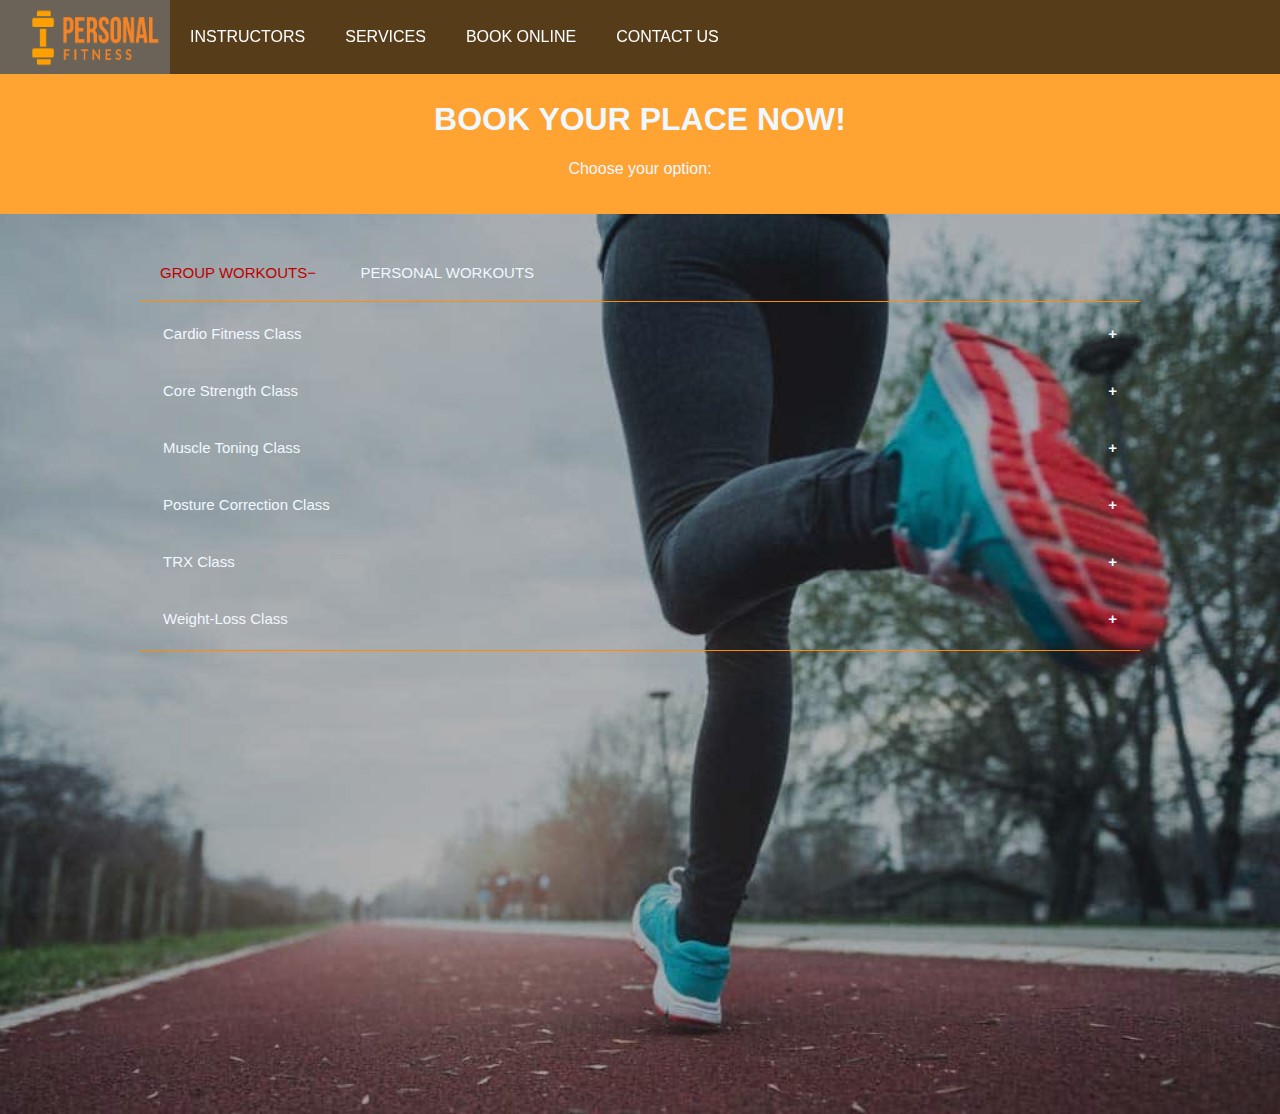
<file: FITNESS_WEBSITE/bookOnline.html>
<!DOCTYPE html>
<html lang="en" dir="ltr">
    <head>
        <link rel="stylesheet" href="style2.css" type="text/css">
        <script src="functions.js" async></script>
        <link rel="prefetch" href="images/logo.png">
        <link rel="prefetch" href="images/logo2.png">
        <link rel="prefetch" href="images/running2.jpg">
        <meta charset="utf-8">
        <title>BOOK ONLINE</title>

    </head>
    <body>
        <!--NAVIGATION BAR-->
        <nav>
            <div class="navBar" id="navBar">
                <a href="index.html"><img src = "images/logo.png" alt = "Logo" width ="170" height="70" class ="logo" id="logo"></a>
                <a href="instructors.html">INSTRUCTORS</a>
                <a href="services.html">SERVICES</a>
                <a href="bookOnline.html">BOOK ONLINE</a>
                <a href="contact.html">CONTACT US</a>
                <a href="javascript:void(0);" style="font-size:14px;" class="menu" onclick="myFunction()" >&#9776;</a>
            </div>
        </nav>
        <div class="background-booking">
            <h1>BOOK YOUR PLACE NOW!</h1>
            <p>Choose your option:</p>
        </div>
        <div class="container-background">
            <div class="container-booking">
                <div class="tab-booking">
                    <button class="tablink" onclick="openTab(event, 'Group')" id="default">GROUP WORKOUTS</button>
                    <button class="tablink" onclick="openTab(event, 'Personal')">PERSONAL WORKOUTS</button>
                </div>
                <div id="Group" class="tab-content">
                    <button class="collapse">Cardio Fitness Class</button>
                    <div class="content">
                        <p>60 min. full-body workout class. Consists of rigorous interval training sequence with high-intensity exercises. It builds cardiovascular fitness while also improving muscular strength and endurance. Suited for all levels and will get you to reach your fitness goals!</p>
                        <button class="booknow" onclick="location.href='booknow.html'">Book now</button>
                    </div>
                    <button class="collapse">Core Strength Class</button> 
                    <div class="content">
                        <p>45 min. class that revolves around core strength and building up the body parts that we all want to show off. It will focus on toning, firming and shaping these areas using conventional and non-conventional.</p>
                        <button class="booknow" onclick="location.href='booknow.html'">Book now</button>
                    </div>
                    <button class="collapse">Muscle Toning Class</button>
                    <div class="content">
                        <p>30 min. high-energy, total-body conditioning class that focuses on every muscle group with the intent of improving your cardiovascular strength and endurance. This workout is a calorie-buster that will provide impressive results by increasing strength and muscle tone.</p>
                        <button class="booknow" onclick="location.href='booknow.html'">Book now</button>
                    </div>
                    <button class="collapse">Posture Correction Class</button>
                    <div class="content">
                        <p>60 min. posture class that focuses on specific muscles involved in a person's posture. We will perform different exercises that help strengthen these muscles and prevent bad posture or rehabilitate someone with bad posture.</p>                        
                        <button class="booknow" onclick="location.href='booknow.html'">Book now</button>
                    </div>
                    <button class="collapse">TRX Class</button>
                    <div class="content">
                        <p>45min. TRX full body resistance style class, using your own bodyweight and TRX suspension straps. TRX suspension training develops strength, balance, flexibility and core muscles all at the same time. Focus on giving a full body workout no matter what level of fitness you have.</p>               
                        <button class="booknow" onclick="location.href='booknow.html'">Book now</button>
                    </div>
                    <button class="collapse">Weight-Loss Class</button>
                    <div class="content">
                        <p>60 min. class. There is no catch! Just a weight loss class that allows you to keep slim and healthy without changing your diet. Losing weight has never been easier.</p>   
                        <button class="booknow" onclick="location.href='booknow.html'">Book now</button>
                    </div>
                </div>

                <div id="Personal" class="tab-content">
                    <button class="collapse">Cardio Fitness Workout</button>
                    <div class="content">
                        <p>60 min. full-body personal workout. Consists of rigorous interval training sequence with high-intensity exercises. It builds cardiovascular fitness while also improving muscular strength and endurance. Suited for all levels and will get you to reach your fitness goals!</p>
                        <button class="booknow" onclick="location.href='booknow.html'">Book now</button>
                    </div>
                    <button class="collapse">Core Strength Workout</button> 
                    <div class="content">
                        <p>45 min. personal workout that revolves around core strength and building up the body parts that we all want to show off. It will focus on toning, firming and shaping these areas using conventional and non-conventional.</p>
                        <button class="booknow" onclick="location.href='booknow.html'">Book now</button>
                    </div>
                    <button class="collapse">Muscle Toning Workout</button>
                    <div class="content">
                        <p>30 min. high-energy, total-body conditioning personal workout that focuses on every muscle group with the intent of improving your cardiovascular strength and endurance. This workout is a calorie-buster that will provide impressive results by increasing strength and muscle tone.</p>
                        <button class="booknow" onclick="location.href='booknow.html'">Book now</button>
                    </div>
                    <button class="collapse">Posture Correction Workout</button>
                    <div class="content">
                        <p>60 min. posture personal workout that focuses on specific muscles involved in a person's posture. We will perform different exercises that help strengthen these muscles and prevent bad posture or rehabilitate someone with bad posture.</p>
                        <button class="booknow" onclick="location.href='booknow.html'">Book now</button>
                    </div>
                    <button class="collapse">TRX Workout</button>
                    <div class="content">
                        <p>45min. TRX full body resistance style personal workout, using your own bodyweight and TRX suspension straps. TRX suspension training develops strength, balance, flexibility and core muscles all at the same time. Focus on giving a full body workout no matter what level of fitness you have.</p>
                        <button class="booknow" onclick="location.href='booknow.html'">Book now</button>
                    </div>
                    <button class="collapse">Weight-Loss Workout</button>
                    <div class="content">
                        <p>60 min. class. There is no catch! Just a weight loss personal workout that allows you to keep slim and healthy without changing your diet. Losing weight has never been easier.</p>
                        <button class="booknow" onclick="location.href='booknow.html'">Book now</button>
                    </div>
                </div>  
            </div>
        </div>
         
        <script>
            function openTab(evt, workout) {
                var i, tabcontent, tablinks;
                tabcontent = document.getElementsByClassName("tab-content");
                for (i = 0; i < tabcontent.length; i++) {
                    tabcontent[i].style.display = "none";
                }
                tablink = document.getElementsByClassName("tablink");
                for (i = 0; i < tablink.length; i++) {
                    tablink[i].className = tablink[i].className.replace(" active", "");
                }
                document.getElementById(workout).style.display = "block";
                evt.currentTarget.className += " active";
            }

            // Get the element with id="defaultOpen" and click on it
            document.getElementById("default").click();
    
    
            var coll = document.getElementsByClassName("collapse");
            var i;

            for (i = 0; i < coll.length; i++) {
                coll[i].addEventListener("click", function() {
                    this.classList.toggle("active");
                    var content = this.nextElementSibling;  
                    if (content.style.maxHeight){
                        content.style.maxHeight = null;
                    } else {
                        content.style.maxHeight = content.scrollHeight + "px";
                    } 
                });
            }
        </script>
    </body>
</html>
</file>
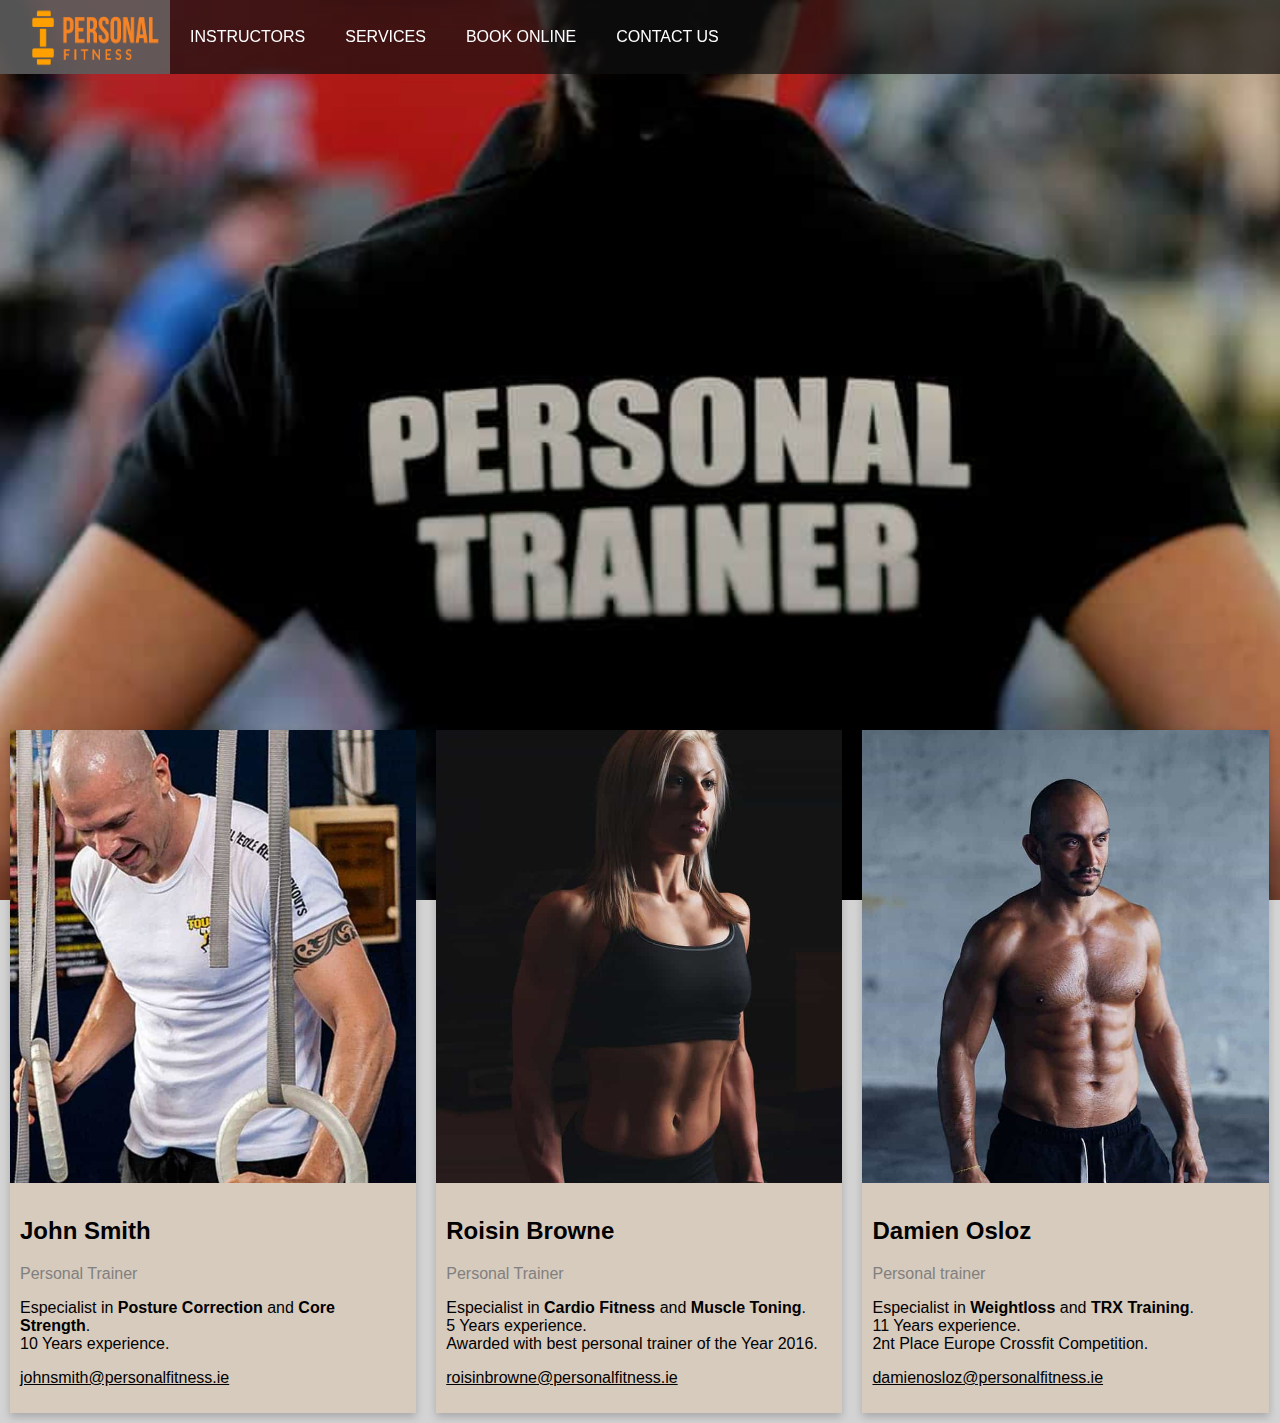
<file: FITNESS_WEBSITE/instructors.html>
<!DOCTYPE html>
<html lang="en" dir="ltr">
    <head>
        <link rel="stylesheet" href="style2.css" type="text/css">
        <link href="https://fonts.googleapis.com/css?family=Do+Hyeon" rel="stylesheet">
        <script src="functions.js" async></script>
        <link rel="prefetch" href="images/logo.png">
        <link rel="prefetch" href="images/logo2.png">
        <link rel="prefetch" href="images/instructors/instructor1.jpg">
        <link rel="prefetch" href="images/instructors/instructor2.jpg">
        <link rel="prefetch" href="images/instructors/instructor2.2.jpg">
        <link rel="prefetch" href="images/instructors/instructor3.jpg">
        <link rel="prefetch" href="images/instructors/instructor3.2.jpg">
        <meta charset="utf-8">
        <title>INSTRUCTORS</title>
    </head>
    <body>
        <div class="container-instructors">
            <div class="column-instructors">
                <div class="info">
                    <img src="images/instructors/instructor2.2.jpg" alt="John" style="width:100%" id="instructor1">
                    <div class="info2">
                        <h2>John Smith</h2>
                        <p class="title">Personal Trainer</p>
                        <p>Especialist in <strong>Posture Correction</strong> and <strong>Core Strength</strong>.<br>10 Years experience.</p>
                        <p><a href="mailto:johnsmith@personalfitness.ie?Subject=PersonalFitness">johnsmith@personalfitness.ie</a></p>
                    </div>
                </div>
            </div>
            <div class="column-instructors">
                <div class="info">
                    <img src="images/instructors/instructor1.jpg" alt="Roisin" style="width:100%">
                    <div class="info2">
                        <h2>Roisin Browne</h2>
                        <p class="title">Personal Trainer</p>
                        <p>Especialist in <strong>Cardio Fitness</strong> and <strong>Muscle Toning</strong>.<br>5 Years experience.<br>Awarded with best personal trainer of the Year 2016.</p>
                        <p><a href="mailto:roisinbrowne@personalfitness.ie?Subject=PersonalFitness">roisinbrowne@personalfitness.ie</a></p>
                    </div>
                </div>
            </div>
            <div class="column-instructors">
                <div class="info">
                    <img src="images/instructors/instructor3.jpg" alt="Damien" style="width:100%" id="instructor2">
                    <div class="info2">
                        <h2>Damien Osloz</h2>
                        <p class="title">Personal trainer</p>
                        <p>Especialist in <strong>Weightloss</strong> and <strong>TRX Training</strong>.<br>11 Years experience.<br>2nt Place Europe Crossfit Competition.</p>
                        <p><a href="mailto:damienosloz@personalfitness.ie?Subject=PersonalFitness">damienosloz@personalfitness.ie</a></p>
                    </div>
                </div>
            </div>
        </div>
        
        <!--NAVIGATION BAR-->
        <nav>
            <div class="navBar" id="navBar">
                <a href="index.html"><img src = "images/logo.png" alt = "Logo" width ="170" height="70" class ="logo" id="logo"></a>
                <a href="instructors.html">INSTRUCTORS</a>
                <a href="services.html">SERVICES</a>
                <a href="bookOnline.html">BOOK ONLINE</a>
                <a href="contact.html">CONTACT US</a>
                <a href="javascript:void(0);" style="font-size:14px;" class="menu" onclick="myFunction()" >&#9776;</a>
            </div>
        </nav>
    </body>
</html>
</file>
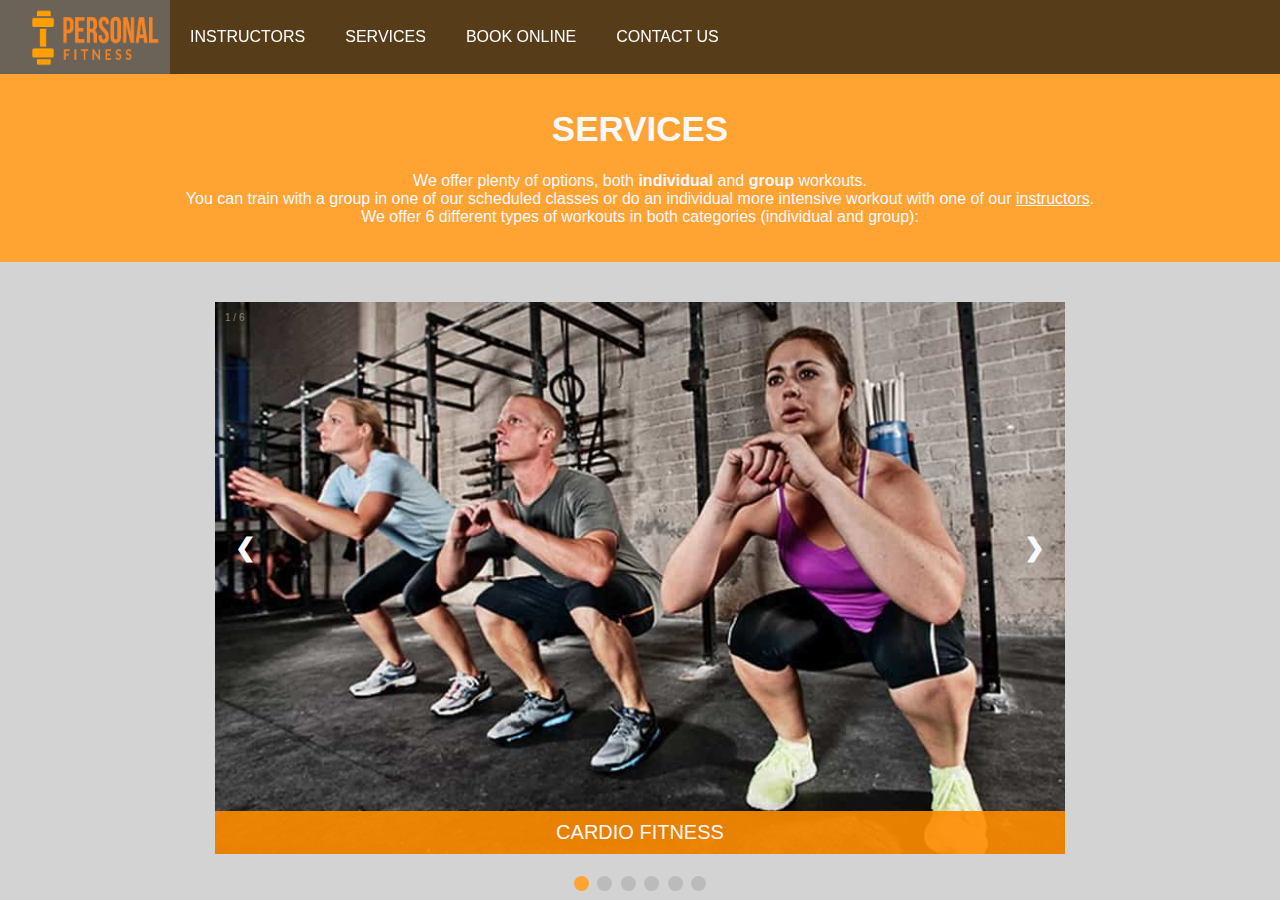
<file: FITNESS_WEBSITE/services.html>
<!DOCTYPE html>
<html lang="en" dir="ltr">
    <head>
        <link rel="stylesheet" href="style2.css" type="text/css">
        <script src="functions.js" async></script>
        <meta charset="utf-8">
        <link rel="prefetch" href="images/logo.png">
        <link rel="prefetch" href="images/logo2.png">
        <link rel="prefetch" href="images/services/cardio.jpg">
        <link rel="prefetch" href="images/services/core.jpg">
        <link rel="prefetch" href="images/services/muscle.jpg">
        <link rel="prefetch" href="images/services/posture.jpg">
        <link rel="prefetch" href="images/services/trx.jpg">
        <link rel="prefetch" href="images/services/weight.jpg">
        <title id="title">SERVICES</title>
    </head>
    <body>
        <nav>
            <div class="navBar" id="navBar">
                <a href="index.html"><img src = "images/logo.png" alt = "Logo" width ="170" height="70" class ="logo" id="logo"></a>
                <a href="instructors.html">INSTRUCTORS</a>
                <a href="services.html">SERVICES</a>
                <a href="bookOnline.html">BOOK ONLINE</a>
                <a href="contact.html">CONTACT US</a>
                <a href="javascript:void(0);" style="font-size:14px;" class="menu" onclick="myFunction()" >&#9776;</a>
            </div>
        </nav>
        
        <section class="container-info-services">
            <div class="info-services">
                <h1 style="font-size: 35px">SERVICES</h1>
                <p>We offer plenty of options, both <strong>individual</strong> and <strong>group</strong> workouts.<br> You can train with a group in one of our scheduled classes or do an individual more intensive workout with one of our <a href="instructors.html">instructors</a>. <br>We offer 6 different types of workouts in both categories (individual and group):</p>
            </div>
        </section>
             
        <div class="slideshow-container">
            
            <div class="mySlides fade">
                <div class="numbertext">1 / 6</div>
                <img src="images/services/cardio.jpg" style="width:100%" alt="Cardio-Fitness">
                <div class="text">CARDIO FITNESS</div>
            </div>
            <div class="mySlides fade">
                <div class="numbertext">2 / 6</div>
                <img src="images/services/core.jpg" style="width:100%" alt="Core-Strength">
                <div class="text">CORE STRENGTH</div>
            </div>
            <div class="mySlides fade">
                <div class="numbertext">3 / 6</div>
                <img src="images/services/muscle.jpg"   style="width:100%" alt="Muscle-Toning">
                <div class="text">MUSCLE TONING</div>
            </div>
            <div class="mySlides fade">
                <div class="numbertext">4 / 6</div>
                <img src="images/services/posture.jpg"   style="width:100%" alt="Posture-Correction">
                <div class="text">POSTURE CORRECTION</div>
            </div>
            <div class="mySlides fade">
                <div class="numbertext">5 / 6</div>
                <img src="images/services/trx.jpg"   style="width:100%" alt="TRX-Workout">
                <div class="text">TRX WORKOUT</div>
            </div>
            <div class="mySlides fade">
                <div class="numbertext">6 / 6</div>
                <img src="images/services/weight.jpg"   style="width:100%" alt="Weight-Loss">
                <div class="text">WEIGHT-LOSS</div>
            </div>

            <a class="prev" onclick="plusSlides(-1)">&#10094;</a>
            <a class="next" onclick="plusSlides(1)">&#10095;</a>

        </div>
        <br>
        

        <div style="text-align:center">
            <span class="dot" onclick="currentSlide(1)"></span> 
            <span class="dot" onclick="currentSlide(2)"></span> 
            <span class="dot" onclick="currentSlide(3)"></span>
            <span class="dot" onclick="currentSlide(4)"></span> 
            <span class="dot" onclick="currentSlide(5)"></span> 
            <span class="dot" onclick="currentSlide(6)"></span> 
        </div>
        
        
        
        <script>    
            var slideIndex = 1;
            showSlides(slideIndex);

            function plusSlides(n) {
                showSlides(slideIndex += n);
            }

            function currentSlide(n) {
                showSlides(slideIndex = n);
            }

            function showSlides(n) {
                var i;
                var slides = document.getElementsByClassName("mySlides");
                var dots = document.getElementsByClassName("dot");
                if (n > slides.length) {slideIndex = 1}    
                if (n < 1) {slideIndex = slides.length}
                for (i = 0; i < slides.length; i++) {
                slides[i].style.display = "none";  
                }
                for (i = 0; i < dots.length; i++) {
                    dots[i].className = dots[i].className.replace(" active-services", "");
                }
                slides[slideIndex-1].style.display = "block";  
                dots[slideIndex-1].className += " active-services";
            }
        </script>
        
    </body>
</html>
</file>
<file: FITNESS_WEBSITE/style2.css>
body {
    height: 100%;
    margin: 0;
    width: 100%;
    font-family: Arial, Helvetica, sans-serif;
    background-color: lightgray;
}
html {
  box-sizing: border-box;
}
*, *:before, *:after {
  box-sizing: inherit;
}
/*NAVIGATION BAR*/
/*setting the color and width*/
.navBar{
    overflow: auto;
    background-color: rgb(15, 15, 15, 0.7);
    position: fixed;
    top: 0;
    width: 100%;
}
/*display links beside each other*/
.navBar a{
    float: left;
    display: block;
}
/*adjust logo at the left so it fits perfectly*/
.navBar .logo{
    padding-top: 5px;
    padding-left: 30px;
    padding-right: 10px;
}
/*adjust links except the logo*/
.navBar a:not(:first-child){
    color: white;
    text-decoration: none;
    text-align: center;
    padding: 27.8px 20px;
}
/*add effect when hover over the links*/
.navBar a:hover {
  background-color: rgb(116, 116, 116, 0.7);
  color: #FF8C00;
}
/*dont display the menu icon when normal size screen*/
.navBar .menu {
  display: none; 
}


/*INDEX PAGE*/
/*put photo as the background*/
.background-index {
    background:
        linear-gradient(
        rgba(0, 0, 0, 0.2),
        rgba(0, 0, 0, 0.2)),
        url(images/index/running.jpeg);
    width: 100%;
    height: 100%;
    background-repeat: no-repeat;
    position: absolute;
    background-size:cover;
    background-position: center;
    z-index: -1;
} 
/*index bakcground words styling*/
.backgroundWords-index {
    position: absolute;
    top: 30%;
    left: 190px;
    color: white;
    font-size: 60px;
    font-family: 'Do Hyeon', sans-serif;
    z-index: -1;
}

/*--------------------------------------------------------*/

/*CONTACT US PAGE*/
/*adjust different elements from the form*/
input[type=text], select, textarea, input[type=tel] {
    width: 100%;
    padding: 12px;
    border: 1px solid #ccc;
    margin-top: 5px;
    margin-bottom: 30px;
}
/*chnage appearance of submit button*/
input[type=submit] {
    background-color: #9f9f9f;
    color: white;
    padding: 12px 20px;
    border: none;
    cursor: pointer;
}
/*effect on submit button when hove*/
input[type=submit]:hover{
    background-color: #FFA500;
}
/*put background */
.container-contactus{
    background:
        linear-gradient(
        rgba(0, 0, 0, 0.2),
        rgba(0, 0, 0, 0.2)),
        url(images/contactUs/contact.jpeg);
    width: 100%;
    height: 50%;
    background-repeat: no-repeat;
    position: absolute;
    background-size: cover;
    background-position: center;
    padding-top: 100px;
    padding-bottom: 10px;
    z-index: -1;
    color: #f5f5f5;
}
/*change h1 fotn size*/
.container-contactus h1{
    font-size: 40px;
}
/*adjust the 2 columns */
.column-contactus{
    float: left;
    width: 50%;
    padding: 60px;
    resize: vertical;
    color: #FF8C00;
}

/*--------------------------------------------------------*/

/*INSTRUCTORS PAGE*/
/*add background*/
.container-instructors{
    background: 
        linear-gradient(
        rgba(0, 0, 0, 0.2),
        rgba(0, 0, 0, 0.2)),
        url(images/instructors/instructors.jpg);
    width: 100%;
    height: 100%;
    background-size: cover;
    background-position: center;
    position: absolute;
    background-repeat: no-repeat;
    z-index: -1;
}
/*create 3 columns for the instructors*/
.column-instructors {
    float: left;
    width: 33.3%;
    padding: 10px;
    margin-top: 720px;
}
/*create box shadow effect and give background color*/
.info {
    box-shadow: 0 4px 8px 0 rgba(0, 0, 0, 0.2);
    background-color: rgb(255, 140, 0, 0.1);
}
.info2 {
  padding: 10px;
}
/*make email link have normal color*/
.info2 a{
    color: black;
}
.title {
  color: grey;
}

/*----------------------------------------------------*/

/*SERVICES PAGE*/
/*give background color*/
.container-info-services{
    background-color: #ffa333;
    max-width: 100%;
    max-height: 100%;
    padding-top: 9px;
    padding-bottom: 20px;
    color: ghostwhite;
    z-index: -1;
}
/*change text color*/
.info-services a{
    color: ghostwhite;
}
/*align text*/
.info-services{
    max-width: 1000px;
    text-align: center;
    margin: auto;
    margin-top: 100px;
}
.mySlides {
    display: none;
    width: 100%;
}
/*setting size of the slideshow*/
.slideshow-container {
    max-width: 850px;
    max-height: 100%;
    position: relative;
    margin: auto;
    margin-top: 40px;
}

/*configuring previuos and next button*/
.prev, .next {
    cursor: pointer;
    position: absolute;
    top: 38%;
    width: auto;
    padding: 20px;
    color: ghostwhite;
    font-weight: bold;
    font-size: 25px;
    transition: 0.6s ease;
    border-radius: 0 3px 3px 0;
}
/*put next button to the right of the images*/
.next {
  right: 0;
  border-radius: 3px 0 0 3px;
}
/*on hover of the buttons give background color*/
.prev:hover, .next:hover {
  background-color: rgb(255, 140, 0, 0.9);
}
/*text box at the bottom of the images*/
.text {
    font-size: 20px;
    position: absolute;
    border-bottom: 10px;
    color: ghostwhite;
    background-color: rgb(255, 140, 0, 0.9);
    padding: 10px;
    width: 100%;
    text-align: center;
    bottom: 4px;
}
/*number of the image at the top left of the slideshow*/
.numbertext {
    color: grey;
    font-size: 10px;
    padding: 10px;
    position: absolute;
}
/*dot indicator underneath the images*/
.dot {
  cursor: pointer;
  height: 15px;
  width: 15px;
  margin: 0 2px;
  background-color: #bbb;
  border-radius: 50%;
  display: inline-block;
  transition: background-color 0.6s ease;
}
/*give orange color to the active dot*/
.active-services, .dot:hover {
  background-color: #ffa333;
}
/*fading animation on the slideshow*/
.fade {
  -webkit-animation-name: fade;
  -webkit-animation-duration: 2s;
  animation-name: fade;
  animation-duration: 1.5s;
}
@-webkit-keyframes fade {
  from {opacity: .1} 
  to {opacity: 1}
}

/*---------------------------------------------*/

/*BOOK ONLINE PAGE*/
/*background color*/
.background-booking{
    text-align: center;
    background-color: #ffa333;
    padding-top: 80px;
    padding-bottom: 20px;
    color: aliceblue;
    z-index: -1;
}
/*bakcground image*/
.container-background{
    background: 
        linear-gradient(
        rgba(0, 0, 0, 0.3),
        rgba(0, 0, 0, 0.3)),
        url(images/running2.jpg);
    width: 100%;
    height: 100%;
    background-size: cover;
    background-position: center;
    position: absolute;
    background-repeat: no-repeat;
    z-index: -1;
}
/*fix the elements to the center*/
.container-booking{
    padding-top: 30px;
    position: relative;
    margin: auto;
    max-width: 1000px;
}
/*tab styling*/
.tab-booking {
    overflow: hidden;
    border-bottom: 1px solid #ff8c00;
}
/*tab buttons styling*/
.tab-booking button {
    background-color: inherit;
    border: none;
    cursor: pointer;
    padding: 20px;
    transition: 1s;
    font-size: 15px;
    color: aliceblue;

}
/*change text color on hover*/
.tab-booking button:hover {
    color: #be0000;
}
/*mantain red text color on the active tab*/
.tab-booking button.active {
    color: #be0000;
}
/*style tab content*/
.tab-content {
    display: none;
    padding: 3px;
    border-bottom: 1px solid #ff8c00;
}
/*tab content collapsible with more information and booking option*/
.collapse {
    background-color: inherit;
    color: aliceblue;
    cursor: pointer;
    padding: 20px;
    width: 100%;
    border: none;
    text-align: left;
    outline: none;
    font-size: 15px;
}

.active, .collapse:hover {
    background-color: #747474;
}
.collapse:after {
    content: '\002B';
    color: aliceblue;
    font-weight: bold;
    float: right;
}
.active:after {
    content: "\2212";
}
.content {
    padding: 0 20px;
    max-height: 0;
    overflow: hidden;
    transition: max-height 0.2s ease-out;
    background-color: #f1f1f1;
}
/*styling the book now button*/
.booknow{
    background-color: #ffa333;
    float: right;
    border: none;
    cursor: pointer;
    padding: 10px;
    transition: .5s;
    font-size: 12px;
    color: aliceblue;
    margin-bottom: 10px;
    margin-right: 20px;
}
.booknow:hover{
    background-color: #ff8c00;
}


.container-booknow{
    max-width: 1000px;
    margin: auto;
    background-color: inherit;
    padding: 20px;
}




/*----------------------------------------------*/
/*if browser window is smaller than 860px*/
@media screen and (max-width: 790px) {
/*    hide navbar options*/
    .navBar a:not(:first-child) {
      display: none;
    }
  .navBar a.menu {
      float: right;
      display: block;
    }
/*    index.html make words be centered*/
    .backgroundWords-index{
        position: absolute;
        top: 55%;
        left: 55%;
        transform: translate(-50%, -50%);
    }
/*    instructors.html*/
    .column-instructors {
        width: 100%;
        display: block;
    }
    .column-instructors:not(:first-child){
        margin-top: auto;
    }
}
/*make menu hided inside the icon (top left)*/
@media screen and (max-width: 790px) {
  .navBar.responsive {position: relative;}
  .navBar.responsive .menu {
    position: absolute;
    right: 0;
    top: 0;
  }
  .navBar.responsive a {
      float: none;
      display: block;
      text-align: left;
      border-bottom: .5px solid white;
      background-color: rgb(15, 15, 15, 0.7);
  }
}
/*contactUs page make map and form below each other when screen-size diminishes*/
@media screen and (max-width: 1000px) {
    .column-contactus{
        margin-top: 60px;
        width: 90%;
        padding: 0;
        margin-left: 10px;
    }
}
</file>
